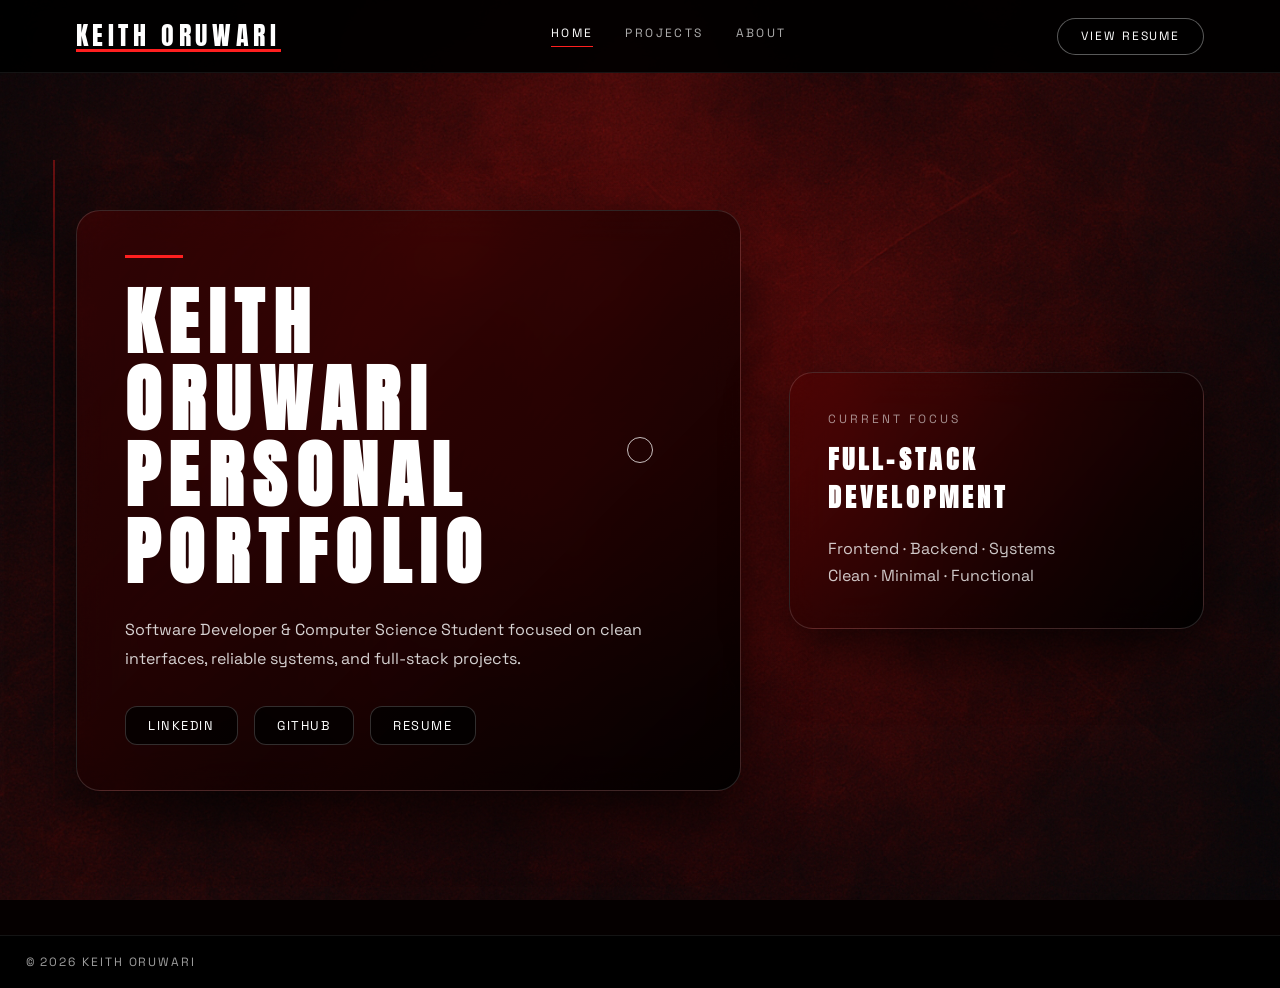
<file: index.html>
<!DOCTYPE html>
<html lang="en">
<head>
  <meta charset="UTF-8" />
  <title>Keith Oruwari – Portfolio</title>
  <meta name="viewport" content="width=device-width, initial-scale=1" />
  <link rel="stylesheet" href="styles.css" />
</head>
<body>
  <canvas id="trail-canvas"></canvas>
  <div class="fog-layer"></div>
  <div class="cursor-outer"></div>
  <div class="cursor-inner"></div>

  <header class="nav">
    <div class="nav-inner">
      <a href="index.html" class="nav-name">KEITH ORUWARI</a>

      <nav class="nav-links">
        <a href="index.html" class="nav-link active">Home</a>
        <a href="projects.html" class="nav-link">Projects</a>
        <a href="about.html" class="nav-link">About</a>
      </nav>

      <a href="resume.pdf" target="_blank" class="resume-nav">View Resume</a>
    </div>
  </header>

  <main class="page-shell home-shell">
    <section class="hero">
      <div class="hero-card glass">
        <div class="red-line"></div>

        <h1 class="hero-title">
          KEITH<br />
          ORUWARI<br />
          PERSONAL<br />
          PORTFOLIO
        </h1>

        <p class="hero-subtitle">
          Software Developer & Computer Science Student focused on clean interfaces,
          reliable systems, and full-stack projects.
        </p>

        <div class="hero-buttons">
          <a href="https://www.linkedin.com/in/keith-oruwari-506263304/" target="_blank" class="social-btn">
            LinkedIn
          </a>

          <a href="https://github.com/KeithOruwari19" target="_blank" class="social-btn">
            GitHub
          </a>

          <a href="resume.pdf" target="_blank" class="social-btn">
            Resume
          </a>
        </div>
      </div>

      <aside class="focus-card glass">
        <p class="focus-label">Current Focus</p>
        <h2 class="focus-main">Full-Stack Development</h2>
        <p class="focus-tags">
          Frontend · Backend · Systems<br />
          Clean · Minimal · Functional
        </p>
      </aside>
    </section>
  </main>

  <footer class="footer">
    © 2026 Keith Oruwari
  </footer>

  <script src="cursor.js"></script>
  <script src="trail.js"></script>
</body>
</html>
</file>
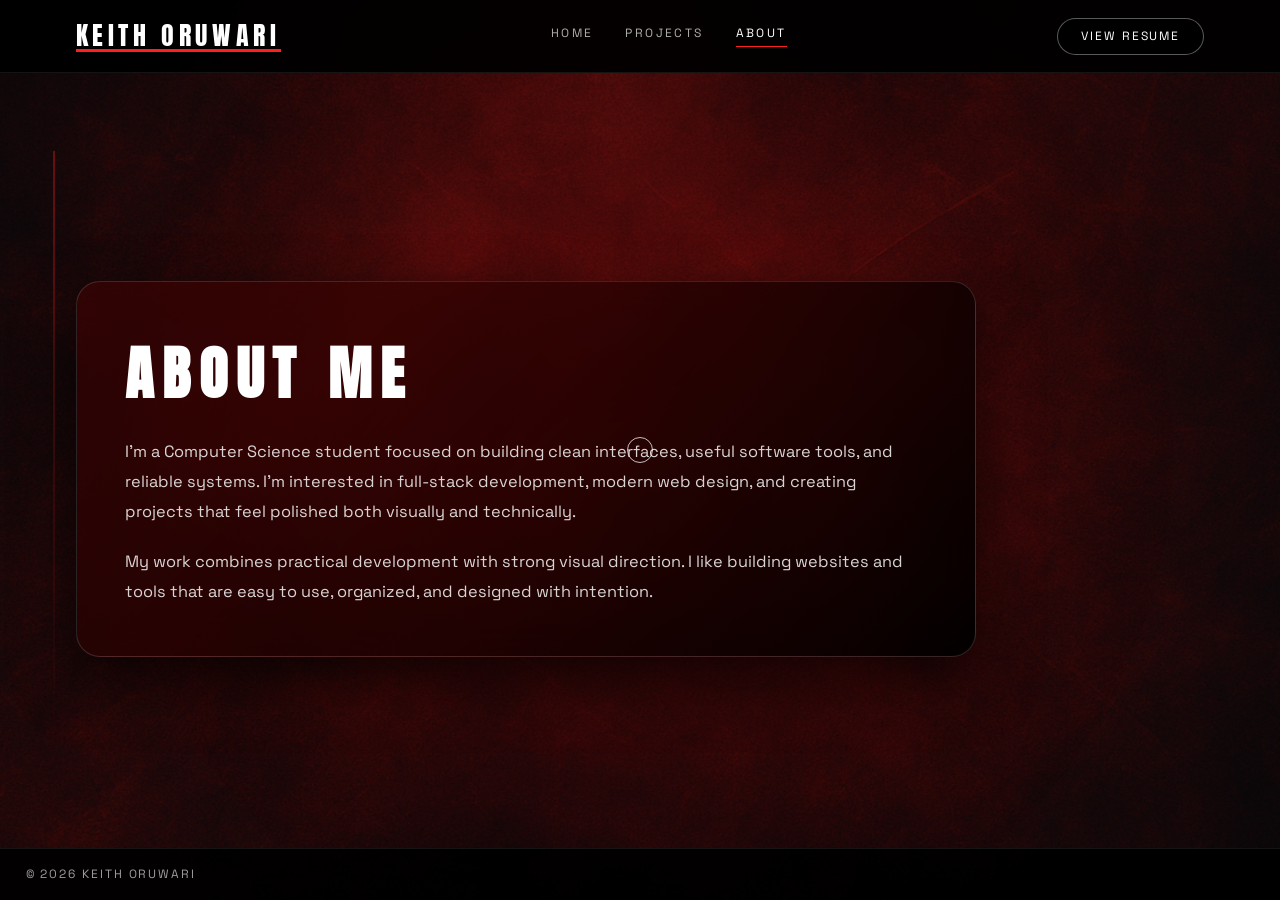
<file: about.html>
<!DOCTYPE html>
<html lang="en">
<head>
  <meta charset="UTF-8" />
  <title>About – Keith Oruwari</title>
  <meta name="viewport" content="width=device-width, initial-scale=1" />
  <link rel="stylesheet" href="styles.css" />
</head>
<body>
  <canvas id="trail-canvas"></canvas>
  <div class="fog-layer"></div>
  <div class="cursor-outer"></div>
  <div class="cursor-inner"></div>

  <header class="nav">
    <div class="nav-inner">
      <a href="index.html" class="nav-name">KEITH ORUWARI</a>

      <nav class="nav-links">
        <a href="index.html" class="nav-link">Home</a>
        <a href="projects.html" class="nav-link">Projects</a>
        <a href="about.html" class="nav-link active">About</a>
      </nav>

      <a href="resume.pdf" target="_blank" class="resume-nav">View Resume</a>
    </div>
  </header>

  <main class="page-shell about-shell">
    <section class="about-card glass">
      <h1 class="page-title">About Me</h1>

      <p>
        I’m a Computer Science student focused on building clean interfaces,
        useful software tools, and reliable systems. I’m interested in full-stack
        development, modern web design, and creating projects that feel polished
        both visually and technically.
      </p>

      <p>
        My work combines practical development with strong visual direction.
        I like building websites and tools that are easy to use, organized, and
        designed with intention.
      </p>
    </section>
  </main>

  <footer class="footer">
    © 2026 Keith Oruwari
  </footer>

  <script src="cursor.js"></script>
  <script src="trail.js"></script>
</body>
</html>
</file>
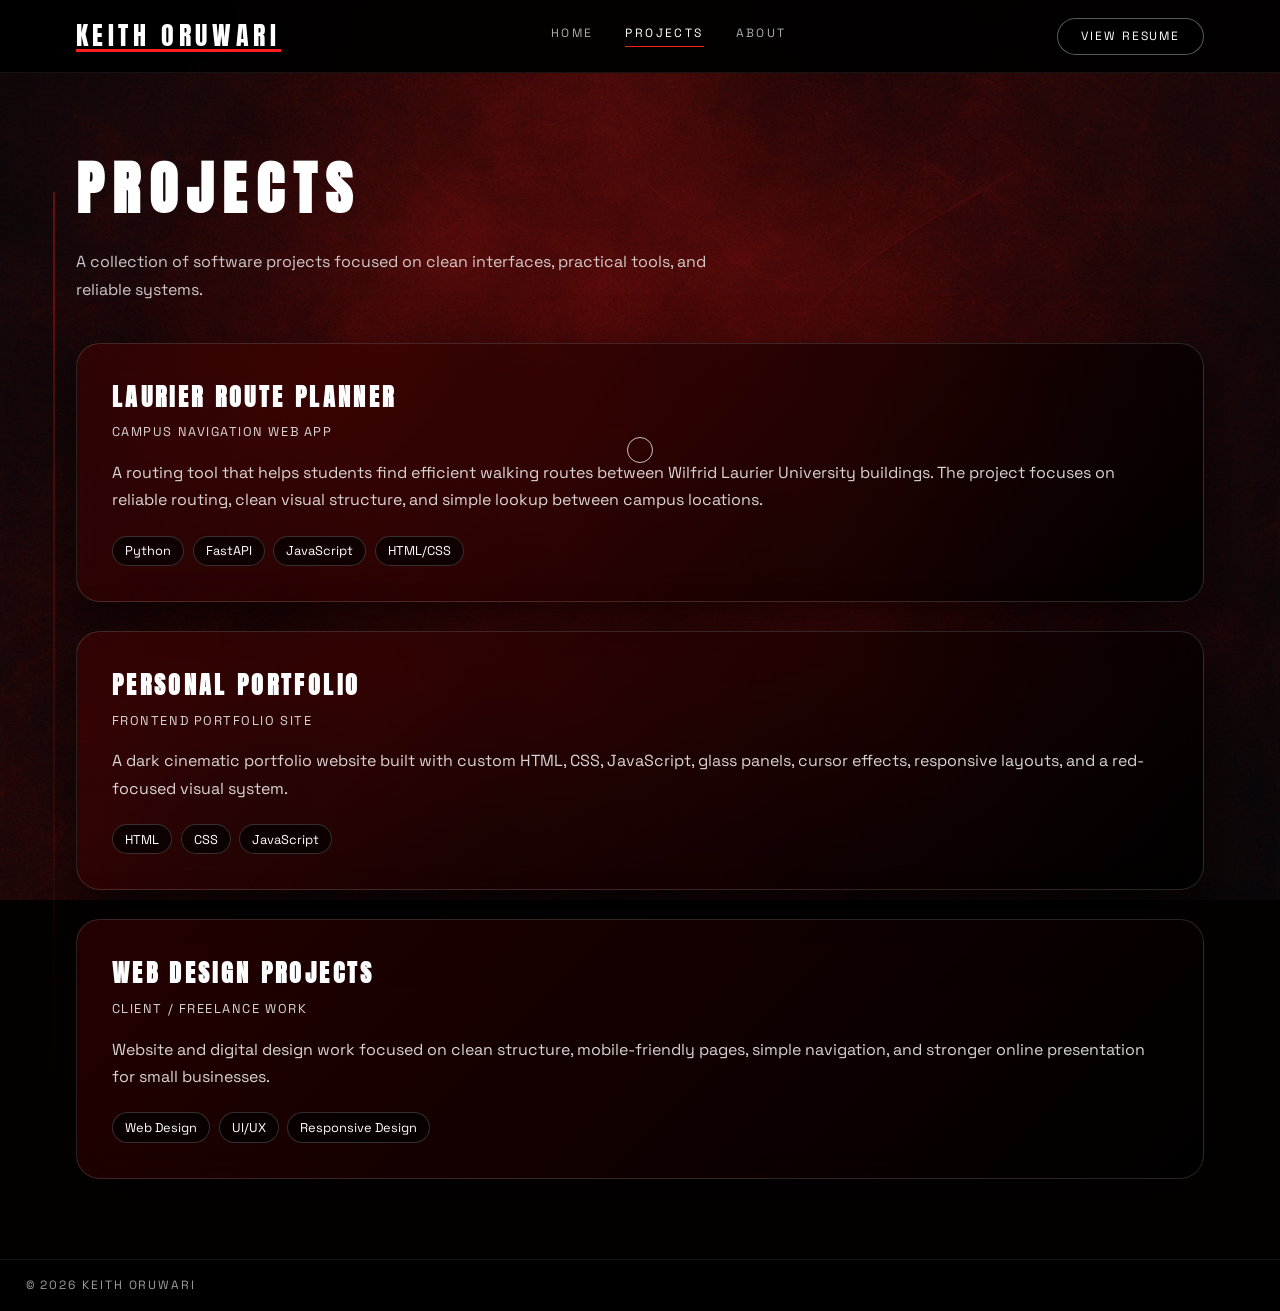
<file: projects.html>
<!DOCTYPE html>
<html lang="en">
<head>
  <meta charset="UTF-8" />
  <title>Projects – Keith Oruwari</title>
  <meta name="viewport" content="width=device-width, initial-scale=1" />
  <link rel="stylesheet" href="styles.css" />
</head>
<body>
  <canvas id="trail-canvas"></canvas>
  <div class="fog-layer"></div>
  <div class="cursor-outer"></div>
  <div class="cursor-inner"></div>

  <header class="nav">
    <div class="nav-inner">
      <a href="index.html" class="nav-name">KEITH ORUWARI</a>

      <nav class="nav-links">
        <a href="index.html" class="nav-link">Home</a>
        <a href="projects.html" class="nav-link active">Projects</a>
        <a href="about.html" class="nav-link">About</a>
      </nav>

      <a href="resume.pdf" target="_blank" class="resume-nav">View Resume</a>
    </div>
  </header>

  <main class="page-shell">
    <section class="page-header">
      <h1 class="page-title">Projects</h1>
      <p class="page-subtitle">
        A collection of software projects focused on clean interfaces, practical tools,
        and reliable systems.
      </p>
    </section>

    <section class="projects-list">
      <article class="project-card glass">
        <h2>Laurier Route Planner</h2>
        <p class="project-role">Campus Navigation Web App</p>
        <p>
          A routing tool that helps students find efficient walking routes between
          Wilfrid Laurier University buildings. The project focuses on reliable routing,
          clean visual structure, and simple lookup between campus locations.
        </p>
        <div class="tags">
          <span>Python</span>
          <span>FastAPI</span>
          <span>JavaScript</span>
          <span>HTML/CSS</span>
        </div>
      </article>

      <article class="project-card glass">
        <h2>Personal Portfolio</h2>
        <p class="project-role">Frontend Portfolio Site</p>
        <p>
          A dark cinematic portfolio website built with custom HTML, CSS, JavaScript,
          glass panels, cursor effects, responsive layouts, and a red-focused visual system.
        </p>
        <div class="tags">
          <span>HTML</span>
          <span>CSS</span>
          <span>JavaScript</span>
        </div>
      </article>

      <article class="project-card glass">
        <h2>Web Design Projects</h2>
        <p class="project-role">Client / Freelance Work</p>
        <p>
          Website and digital design work focused on clean structure, mobile-friendly
          pages, simple navigation, and stronger online presentation for small businesses.
        </p>
        <div class="tags">
          <span>Web Design</span>
          <span>UI/UX</span>
          <span>Responsive Design</span>
        </div>
      </article>
    </section>
  </main>

  <footer class="footer">
    © 2026 Keith Oruwari
  </footer>

  <script src="cursor.js"></script>
  <script src="trail.js"></script>
</body>
</html>
</file>
<file: styles.css>
@import url("https://fonts.googleapis.com/css2?family=Anton&family=Space+Grotesk:wght@400;500;600;700&display=swap");

* {
  margin: 0;
  padding: 0;
  box-sizing: border-box;
  cursor: none !important;
}

html {
  scroll-behavior: smooth;
  min-height: 100%;
}

body {
  min-height: 100vh;
  display: flex;
  flex-direction: column;
  font-family: "Space Grotesk", system-ui, -apple-system, BlinkMacSystemFont, "Segoe UI", sans-serif;
  color: white;
  background: #050000 url("bg.png") center/cover fixed no-repeat;
  overflow-x: hidden;
}

body::after {
  content: "";
  position: fixed;
  inset: 0;
  pointer-events: none;
  background:
    radial-gradient(circle at center, rgba(255, 255, 255, 0.04), transparent 45%),
    radial-gradient(circle at center, rgba(255, 0, 0, 0.12), transparent 70%);
  opacity: 0.18;
  mix-blend-mode: soft-light;
  z-index: 0;
}

#trail-canvas {
  position: fixed;
  inset: 0;
  width: 100vw;
  height: 100vh;
  pointer-events: none;
  z-index: 1;
}

.fog-layer {
  position: fixed;
  inset: 0;
  z-index: 2;
  background:
    radial-gradient(circle at center, rgba(255, 20, 20, 0.18), transparent 55%),
    radial-gradient(circle at center, rgba(120, 0, 0, 0.22), transparent 70%);
  opacity: 0.55;
  pointer-events: none;
  animation: fogPulse 14s ease-in-out infinite alternate;
}

@keyframes fogPulse {
  0% {
    opacity: 0.45;
    transform: scale(1);
  }
  100% {
    opacity: 0.6;
    transform: scale(1.02);
  }
}

.nav {
  position: sticky;
  top: 0;
  z-index: 20;
  background: rgba(0, 0, 0, 0.93);
  border-bottom: 1px solid rgba(255, 255, 255, 0.08);
  backdrop-filter: blur(18px);
}

.nav-inner {
  max-width: 1180px;
  margin: 0 auto;
  padding: 1.1rem 1.6rem;
  display: flex;
  align-items: center;
  justify-content: space-between;
  gap: 2rem;
}

.nav-name {
  font-family: "Anton", sans-serif;
  color: white;
  text-decoration: none;
  font-size: 1.6rem;
  letter-spacing: 0.18em;
  border-bottom: 3px solid #ff1f1f;
  line-height: 1.1;
  white-space: nowrap;
}

.nav-links {
  display: flex;
  gap: 2rem;
}

.nav-link {
  color: rgba(255, 255, 255, 0.68);
  text-decoration: none;
  text-transform: uppercase;
  letter-spacing: 0.2em;
  font-size: 0.75rem;
  padding-bottom: 0.28rem;
  border-bottom: 1px solid transparent;
  transition: color 0.18s ease, border-color 0.18s ease;
}

.nav-link:hover,
.nav-link.active {
  color: white;
  border-color: #ff1f1f;
}

.resume-nav {
  text-decoration: none;
  color: white;
  text-transform: uppercase;
  letter-spacing: 0.16em;
  font-size: 0.75rem;
  padding: 0.6rem 1.45rem;
  border-radius: 999px;
  border: 1px solid rgba(255, 255, 255, 0.35);
  background: rgba(0, 0, 0, 0.58);
  white-space: nowrap;
  transition: border-color 0.18s ease, box-shadow 0.18s ease, transform 0.18s ease;
}

.resume-nav:hover {
  border-color: #ff1f1f;
  box-shadow: 0 0 20px rgba(255, 31, 31, 0.45);
  transform: translateY(-1px);
}

.page-shell {
  flex: 1;
  position: relative;
  z-index: 5;
  max-width: 1180px;
  width: 100%;
  margin: 0 auto;
  padding: 4.5rem 1.6rem 5rem;
}

.page-shell::before {
  content: "";
  position: absolute;
  left: 0.2rem;
  top: 10%;
  width: 2px;
  height: 78%;
  background: linear-gradient(to bottom, rgba(255, 31, 31, 0.7), rgba(255, 31, 31, 0));
  opacity: 0.5;
  pointer-events: none;
}

.home-shell {
  display: flex;
  align-items: center;
}

.hero {
  min-height: calc(100vh - 190px);
  width: 100%;
  display: grid;
  grid-template-columns: minmax(0, 1.6fr) minmax(300px, 1fr);
  align-items: center;
  gap: 3rem;
}

.glass {
  background: linear-gradient(135deg, rgba(80, 0, 0, 0.42), rgba(0, 0, 0, 0.92));
  border: 1px solid rgba(255, 255, 255, 0.14);
  border-radius: 24px;
  box-shadow: 0 24px 60px rgba(0, 0, 0, 0.7);
  backdrop-filter: blur(20px);
}

.hero-card {
  padding: 2.8rem 3rem;
}

.red-line {
  width: 58px;
  height: 3px;
  background: #ff1f1f;
  margin-bottom: 1.6rem;
}

.hero-title {
  font-family: "Anton", sans-serif;
  font-size: clamp(3rem, 5.7vw, 5rem);
  line-height: 1.05;
  letter-spacing: 0.13em;
  text-transform: uppercase;
}

.hero-subtitle {
  margin-top: 1.6rem;
  max-width: 680px;
  color: rgba(255, 255, 255, 0.82);
  line-height: 1.8;
  font-size: 1rem;
}

.hero-buttons {
  display: flex;
  gap: 1rem;
  flex-wrap: wrap;
  margin-top: 2rem;
}

.social-btn {
  color: white;
  text-decoration: none;
  text-transform: uppercase;
  letter-spacing: 0.12em;
  font-size: 0.8rem;
  padding: 0.65rem 1.4rem;
  border-radius: 12px;
  border: 1px solid rgba(255, 255, 255, 0.18);
  background: rgba(0, 0, 0, 0.75);
  transition: border-color 0.18s ease, box-shadow 0.18s ease, transform 0.18s ease;
}

.social-btn:hover {
  border-color: #ff1f1f;
  box-shadow: 0 0 18px rgba(255, 31, 31, 0.55);
  transform: translateY(-2px);
}

.focus-card {
  padding: 2.4rem;
}

.focus-label {
  color: rgba(255, 255, 255, 0.55);
  text-transform: uppercase;
  letter-spacing: 0.25em;
  font-size: 0.75rem;
}

.focus-main {
  margin-top: 0.8rem;
  font-family: "Anton", sans-serif;
  letter-spacing: 0.16em;
  text-transform: uppercase;
  font-size: 1.6rem;
}

.focus-tags {
  margin-top: 1.2rem;
  color: rgba(255, 255, 255, 0.78);
  line-height: 1.7;
}

.page-header {
  margin-bottom: 2.5rem;
}

.page-title {
  font-family: "Anton", sans-serif;
  font-size: clamp(2.6rem, 5vw, 3.6rem);
  letter-spacing: 0.16em;
  text-transform: uppercase;
}

.page-subtitle {
  margin-top: 1rem;
  max-width: 650px;
  color: rgba(255, 255, 255, 0.78);
  line-height: 1.7;
}

.projects-list {
  display: grid;
  gap: 1.8rem;
}

.project-card {
  padding: 2.2rem;
  transition: transform 0.18s ease, box-shadow 0.18s ease;
}

.project-card:hover {
  transform: translateY(-4px);
  box-shadow: 0 28px 65px rgba(0, 0, 0, 0.78);
}

.project-card h2 {
  font-family: "Anton", sans-serif;
  letter-spacing: 0.14em;
  text-transform: uppercase;
  font-size: 1.5rem;
}

.project-role {
  margin-top: 0.4rem;
  margin-bottom: 1rem;
  color: #ff6b6b;
  text-transform: uppercase;
  letter-spacing: 0.12em;
  font-size: 0.8rem;
}

.project-card p {
  color: rgba(255, 255, 255, 0.83);
  line-height: 1.7;
}

.tags {
  display: flex;
  flex-wrap: wrap;
  gap: 0.55rem;
  margin-top: 1.4rem;
}

.tags span {
  border: 1px solid rgba(255, 255, 255, 0.18);
  border-radius: 999px;
  padding: 0.35rem 0.75rem;
  background: rgba(0, 0, 0, 0.65);
  font-size: 0.8rem;
}

.about-shell {
  display: flex;
  align-items: center;
}

.about-card {
  padding: 3rem;
  max-width: 900px;
  margin-top: 1.5rem;
}

.about-card p {
  margin-top: 1.25rem;
  color: rgba(255, 255, 255, 0.83);
  line-height: 1.85;
  font-size: 1.02rem;
}

.footer {
  position: relative;
  z-index: 5;
  width: 100%;
  padding: 1.1rem 1.6rem;
  background: rgba(0, 0, 0, 0.93);
  border-top: 1px solid rgba(255, 255, 255, 0.08);
  color: rgba(255, 255, 255, 0.62);
  text-transform: uppercase;
  letter-spacing: 0.16em;
  font-size: 0.75rem;
}

.cursor-outer {
  position: fixed;
  width: 26px;
  height: 26px;
  border: 1px solid rgba(255, 255, 255, 0.75);
  border-radius: 50%;
  pointer-events: none;
  z-index: 9999;
  transition: border-color 0.18s ease, box-shadow 0.18s ease, width 0.18s ease, height 0.18s ease;
}

.cursor-inner {
  position: fixed;
  width: 4px;
  height: 4px;
  border-radius: 50%;
  background: #ff1f1f;
  pointer-events: none;
  opacity: 0;
  z-index: 9998;
}

.cursor-hover {
  border-color: #ff1f1f !important;
  box-shadow: 0 0 22px rgba(255, 31, 31, 0.8);
  width: 34px !important;
  height: 34px !important;
}

@media (max-width: 900px) {
  .hero {
    grid-template-columns: 1fr;
    min-height: auto;
  }

  .home-shell,
  .about-shell {
    display: block;
  }

  .nav-inner {
    align-items: flex-start;
  }

  .nav-links {
    display: none;
  }

  .hero-card,
  .about-card {
    padding: 2rem;
  }

  .page-shell::before {
    left: 0.4rem;
  }
}

@media (max-width: 560px) {
  .nav-name {
    font-size: 1.25rem;
  }

  .resume-nav {
    font-size: 0.68rem;
    padding: 0.55rem 1rem;
  }

  .page-shell {
    padding: 3rem 1.2rem 4rem;
  }

  .hero-title {
    letter-spacing: 0.09em;
  }
}
</file>
